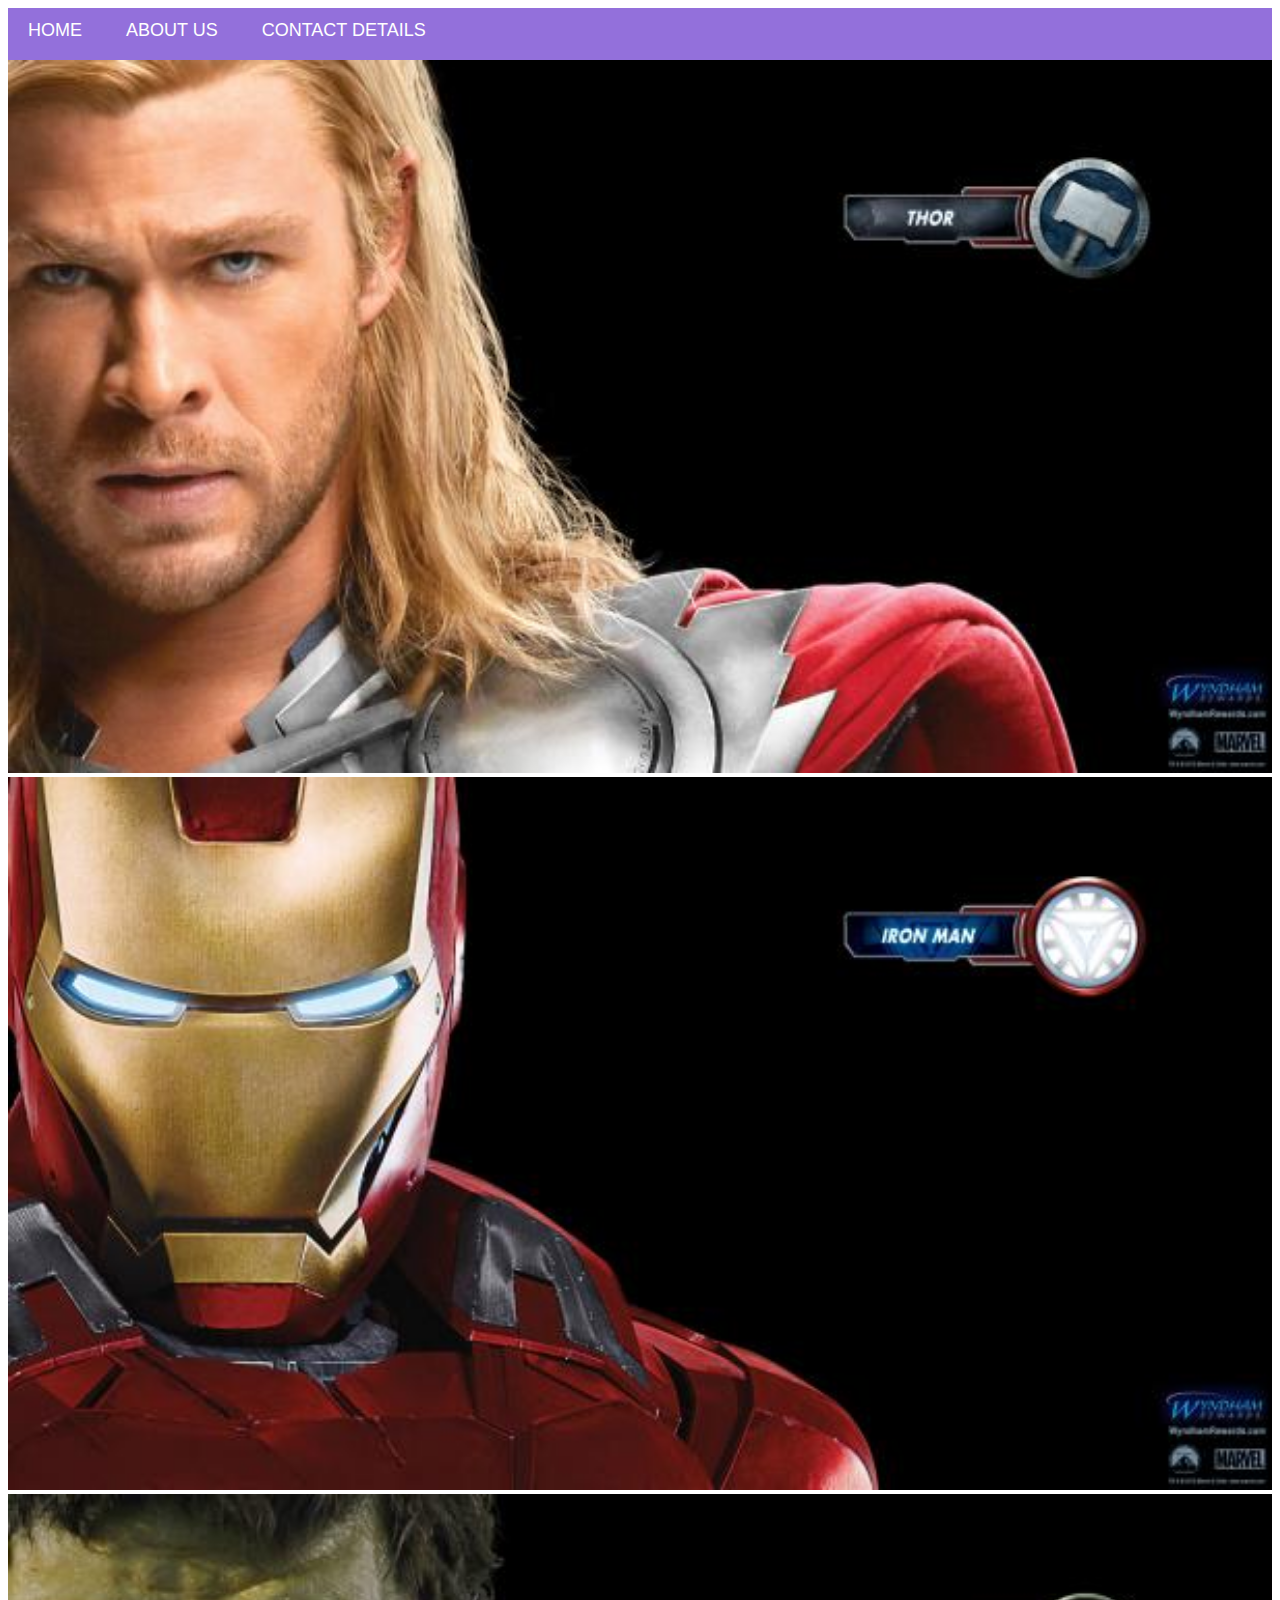
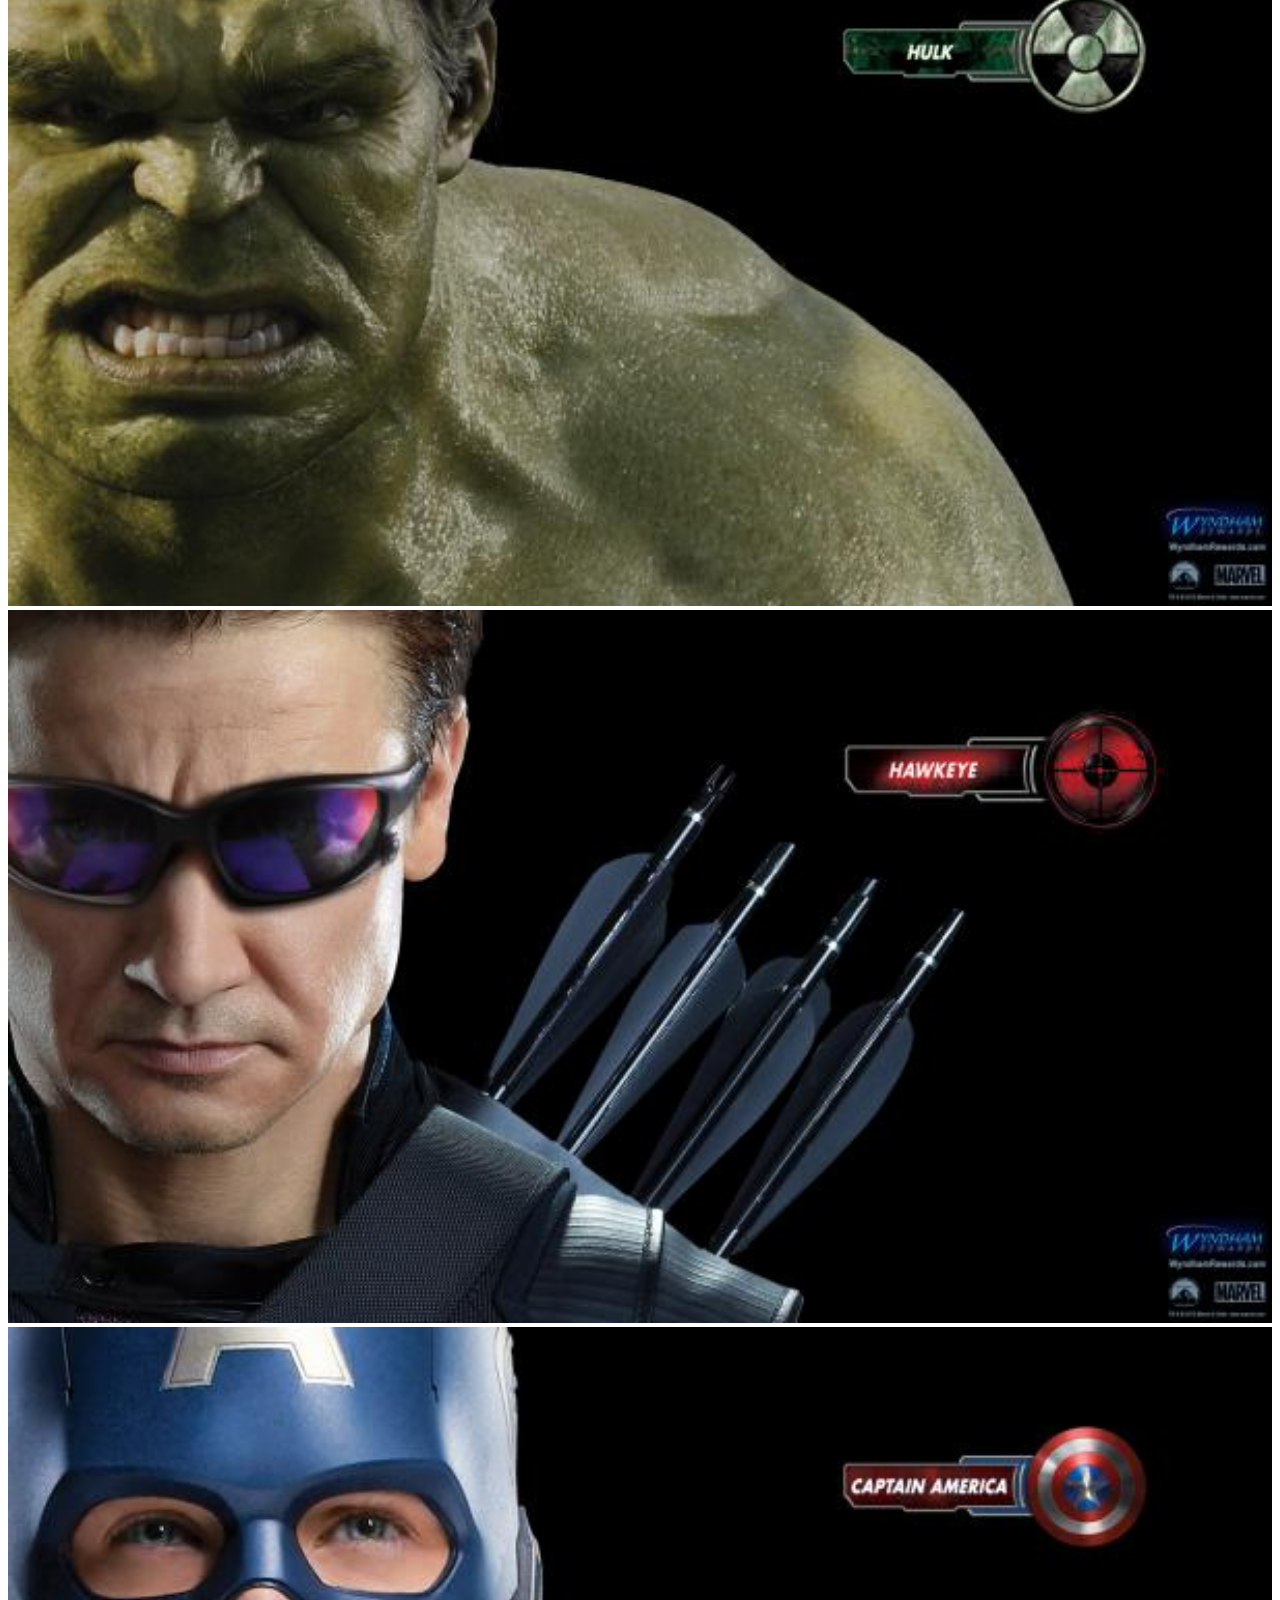
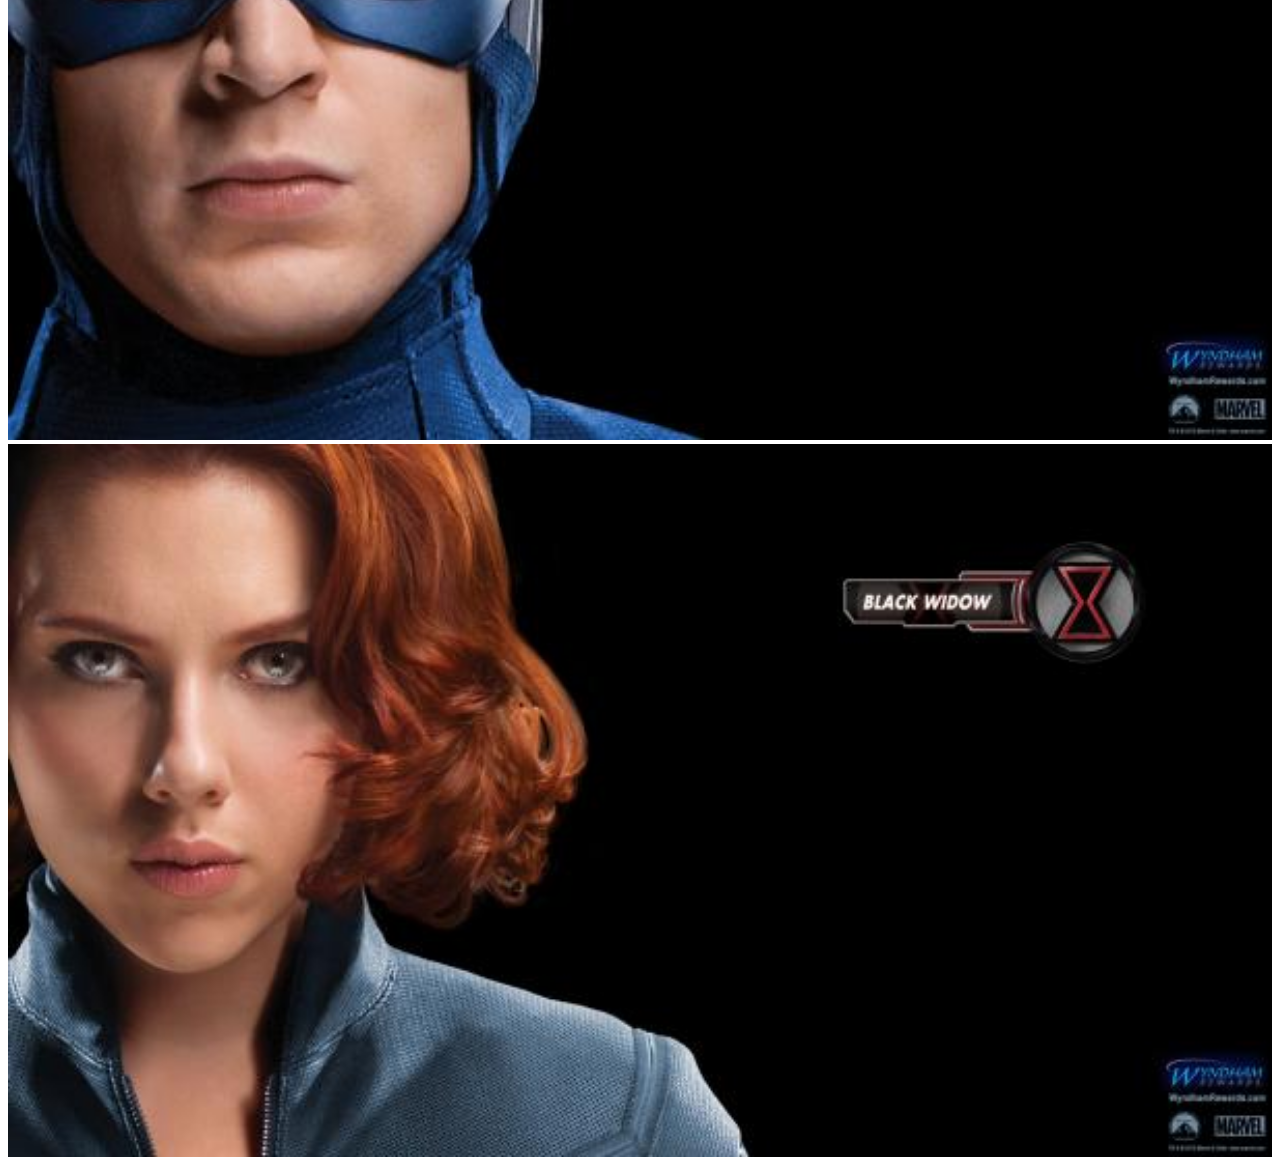
<file: index.html>
<!DOCTYPE html>
<html>
      <head>
            <link rel="stylesheet" href="style.css">
      </head>
      <body>
          <div id="menu">
     <a href="index.html">HOME</a>
     <a href="about.html">ABOUT US</a>
     <a href="contact.html">CONTACT DETAILS</a>
</div>
           <div class="gallery">
                <a href="avenger-1.html"><img src="images/avengers_01.jpg"/></a>
                <a href="avenger-2.html"><img src="images/avengers_02.jpg"/></a>
               <a href="avenger-3.html"><img src="images/avengers_03.jpg"/></a>
               <a href="avenger-4.html"><img src="images/avengers_04.jpg"/></a>
                <a href="avenger-5.html"><img src="images/avengers_05.jpg"/></a>
               <a href="avenger-6.html"><img src="images/avengers_06.jpg"/></a>
           </div>
      </body>
</html>
</file>
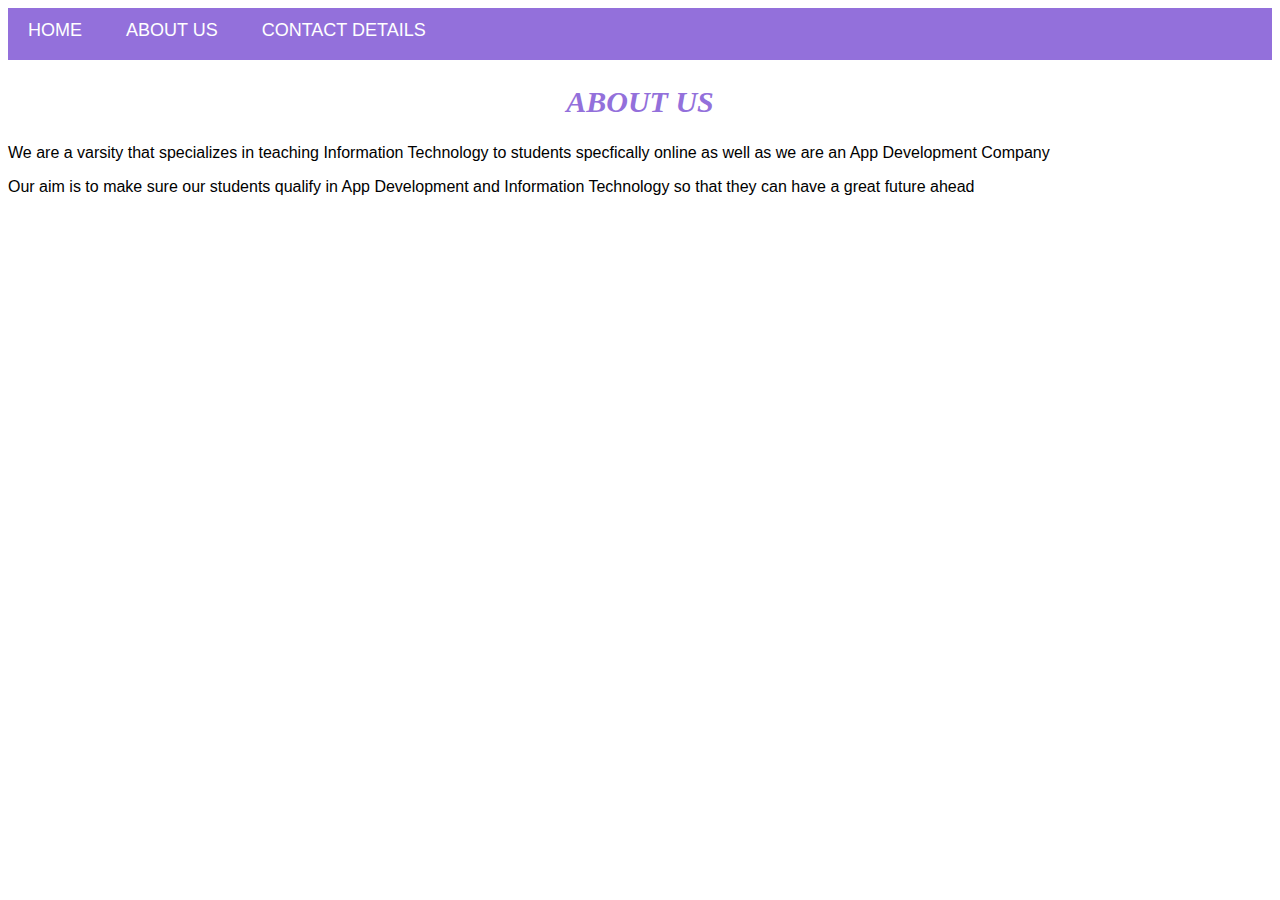
<file: about.html>
<!DOCTYPE html>
<html>
    <head>
        <link rel="stylesheet" href="style.css">
    </head>
    <body>
        <div id="menu">
            <a href="index.html">HOME</a>
            <a href="about.html">ABOUT US</a>
            <a href="contact.html">CONTACT DETAILS</a>
        </div>
        <h2>ABOUT US</h2>
        <p>We are a varsity that specializes in teaching Information Technology to students specfically online as well as we are an App Development Company</p>
        <p>Our aim is to make sure our students qualify in App Development and Information Technology so that they can have a great future ahead </p> 
    </body>
</html>
</file>
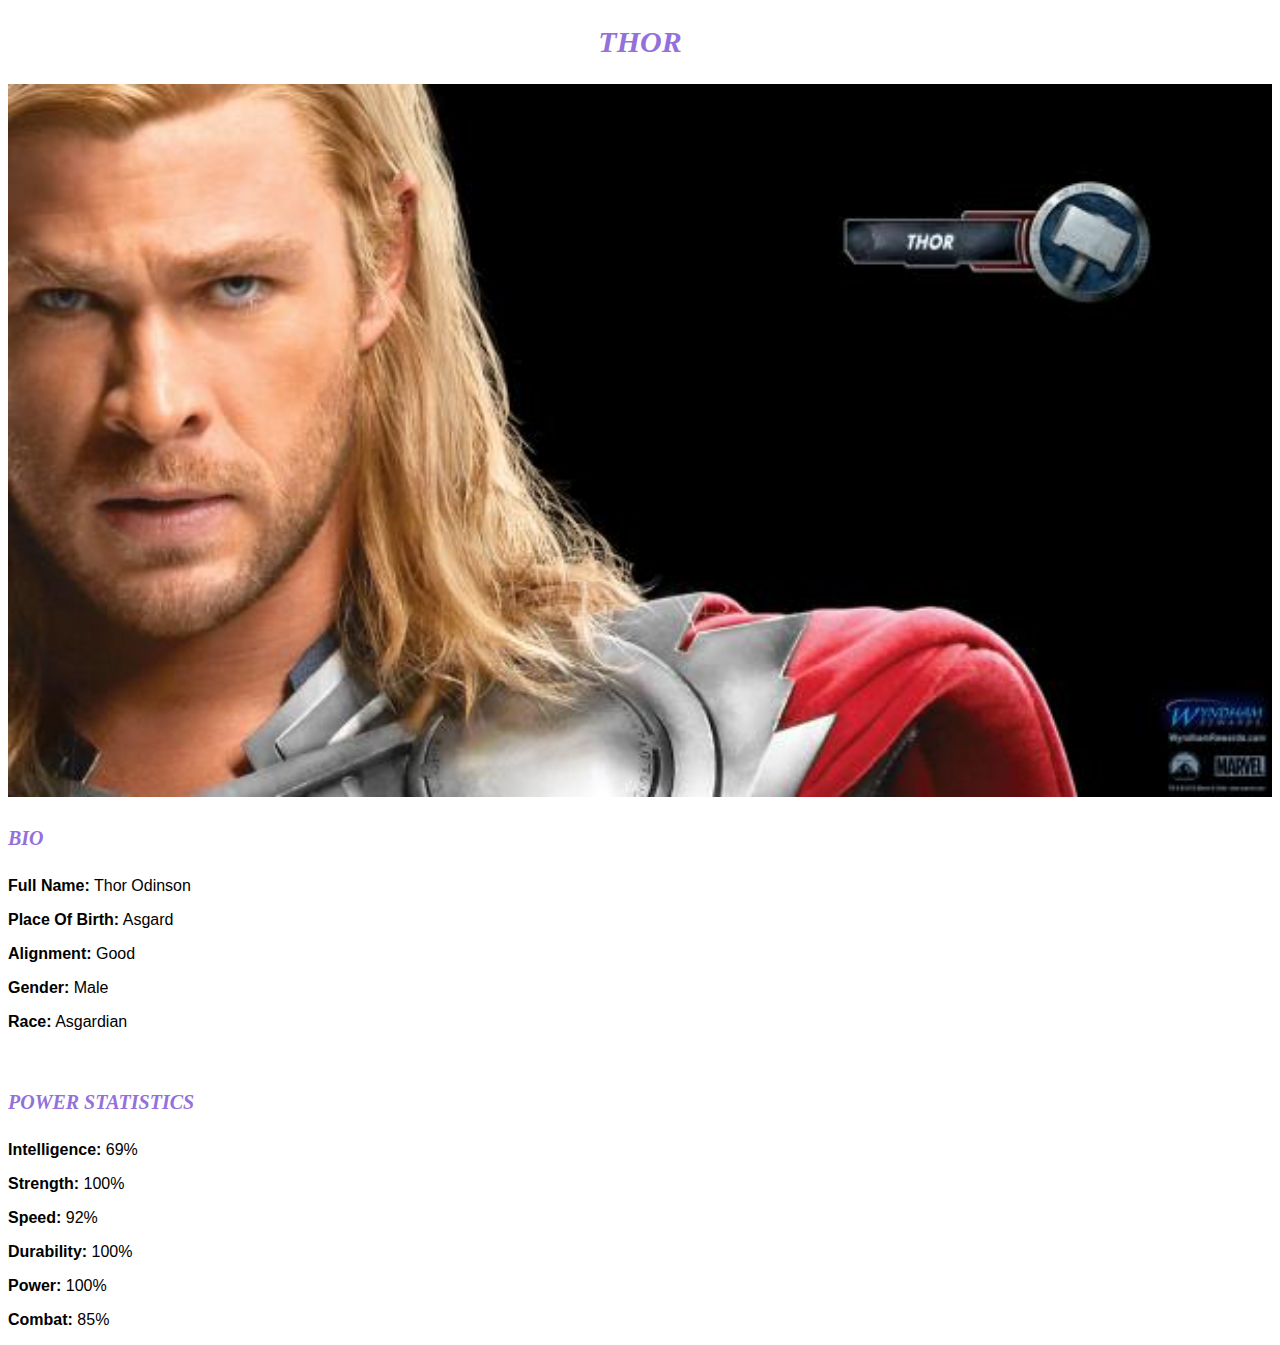
<file: avenger-1.html>
<!DOCTYPE html>
<html>
      <head>
            <link rel="stylesheet" href="style.css">
      </head>
      <body>
          <h2>THOR</h2>
           <div class="gallery">
                <img src="images/avengers_01.jpg"/>
         </div>
          <h4>BIO</h4>
          <p><b>Full Name:</b> Thor Odinson</p> 
          <p><b>Place Of Birth:</b> Asgard</p> 
          <p><b>Alignment:</b> Good</p> 
          <p><b>Gender:</b> Male</p>
          <p><b>Race:</b> Asgardian</p> 
          <br/>
          <h4>POWER STATISTICS</h4>
          <p><b>Intelligence:</b> 69%</p>
          <p><b>Strength:</b> 100%</p>
          <p><b>Speed:</b> 92%</p>
          <p><b>Durability:</b> 100%</p>
          <p><b>Power:</b> 100%</p>
          <p><b>Combat:</b> 85%</p>
      </body>
</html>
</file>
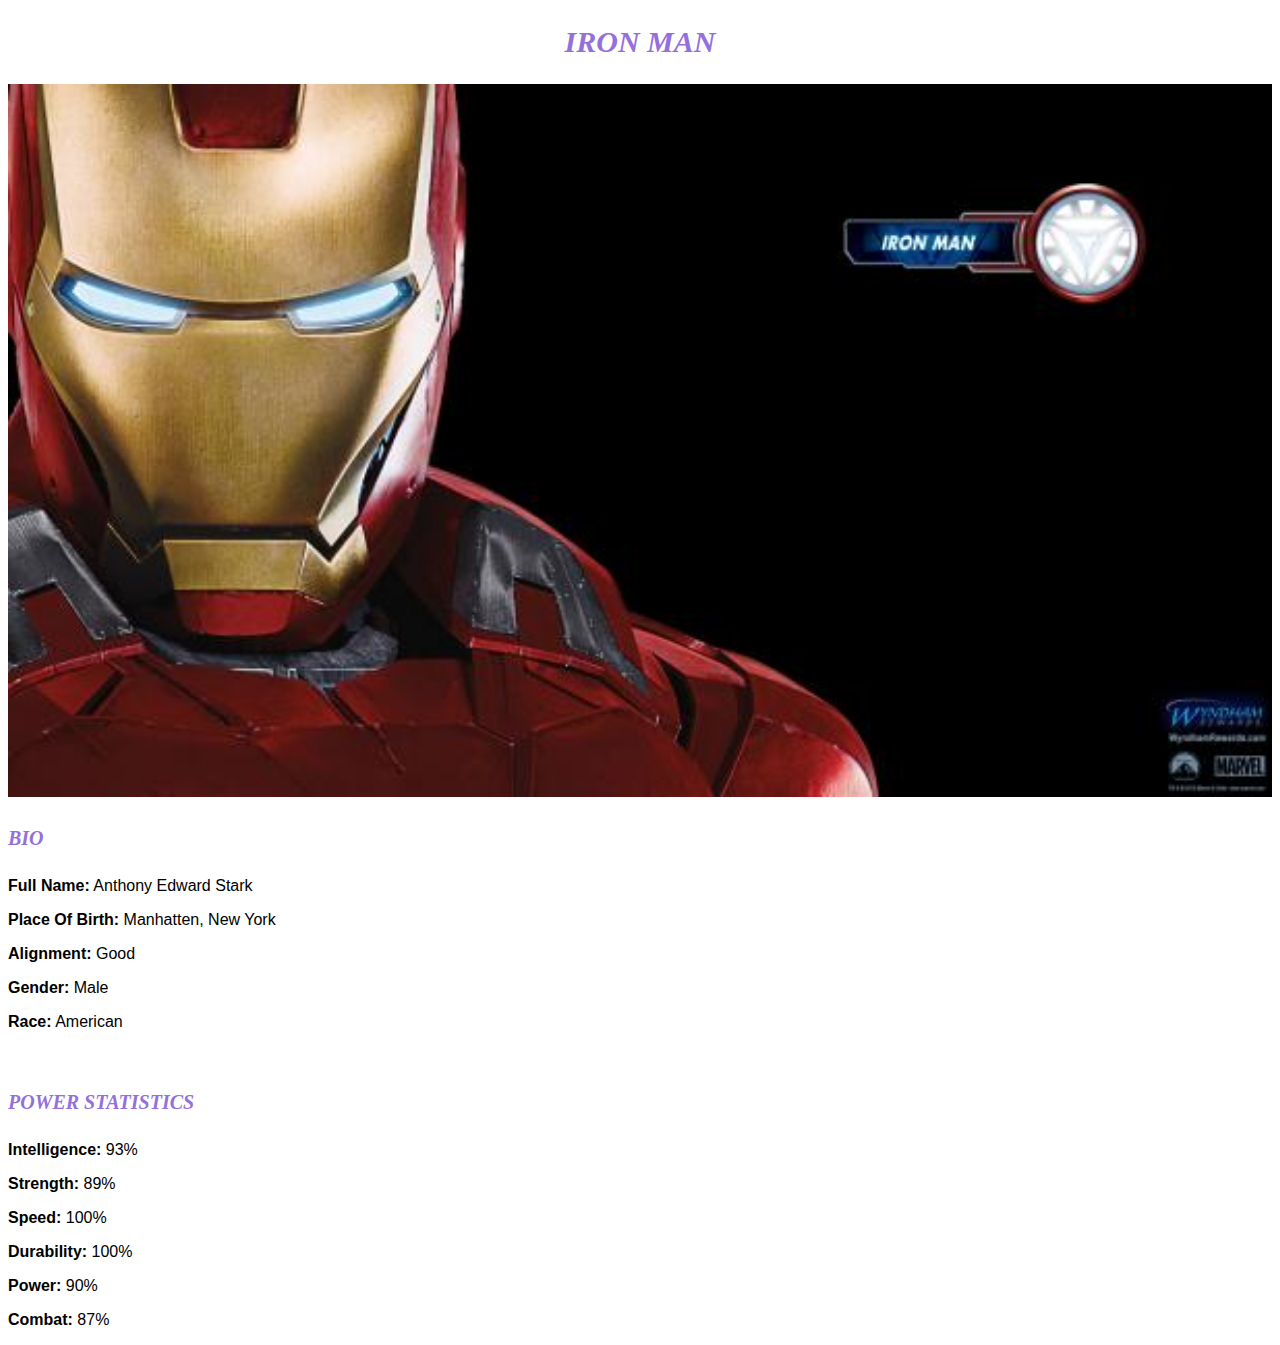
<file: avenger-2.html>
<!DOCTYPE html>
<html>
      <head>
            <link rel="stylesheet" href="style.css">
      </head>
      <body>
          <h2>IRON MAN</h2>
           <div class="gallery">
                 <img src="images/avengers_02.jpg"/>
           </div>
          <h4>BIO</h4>
          <p><b>Full Name:</b> Anthony Edward Stark</p> 
          <p><b>Place Of Birth:</b>  Manhatten, New York</p> 
          <p><b>Alignment:</b>  Good</p> 
          <p><b>Gender:</b>  Male</p>
          <p><b>Race:</b>  American</p> 
          <br/>
          <h4>POWER STATISTICS</h4>
          <p><b>Intelligence:</b>  93%</p>
          <p><b>Strength:</b>  89%</p>
          <p><b>Speed:</b>  100%</p>
          <p><b>Durability:</b>  100%</p>
          <p><b>Power:</b>  90%</p>
          <p><b>Combat:</b>  87%</p>
      </body>
</html>
</file>
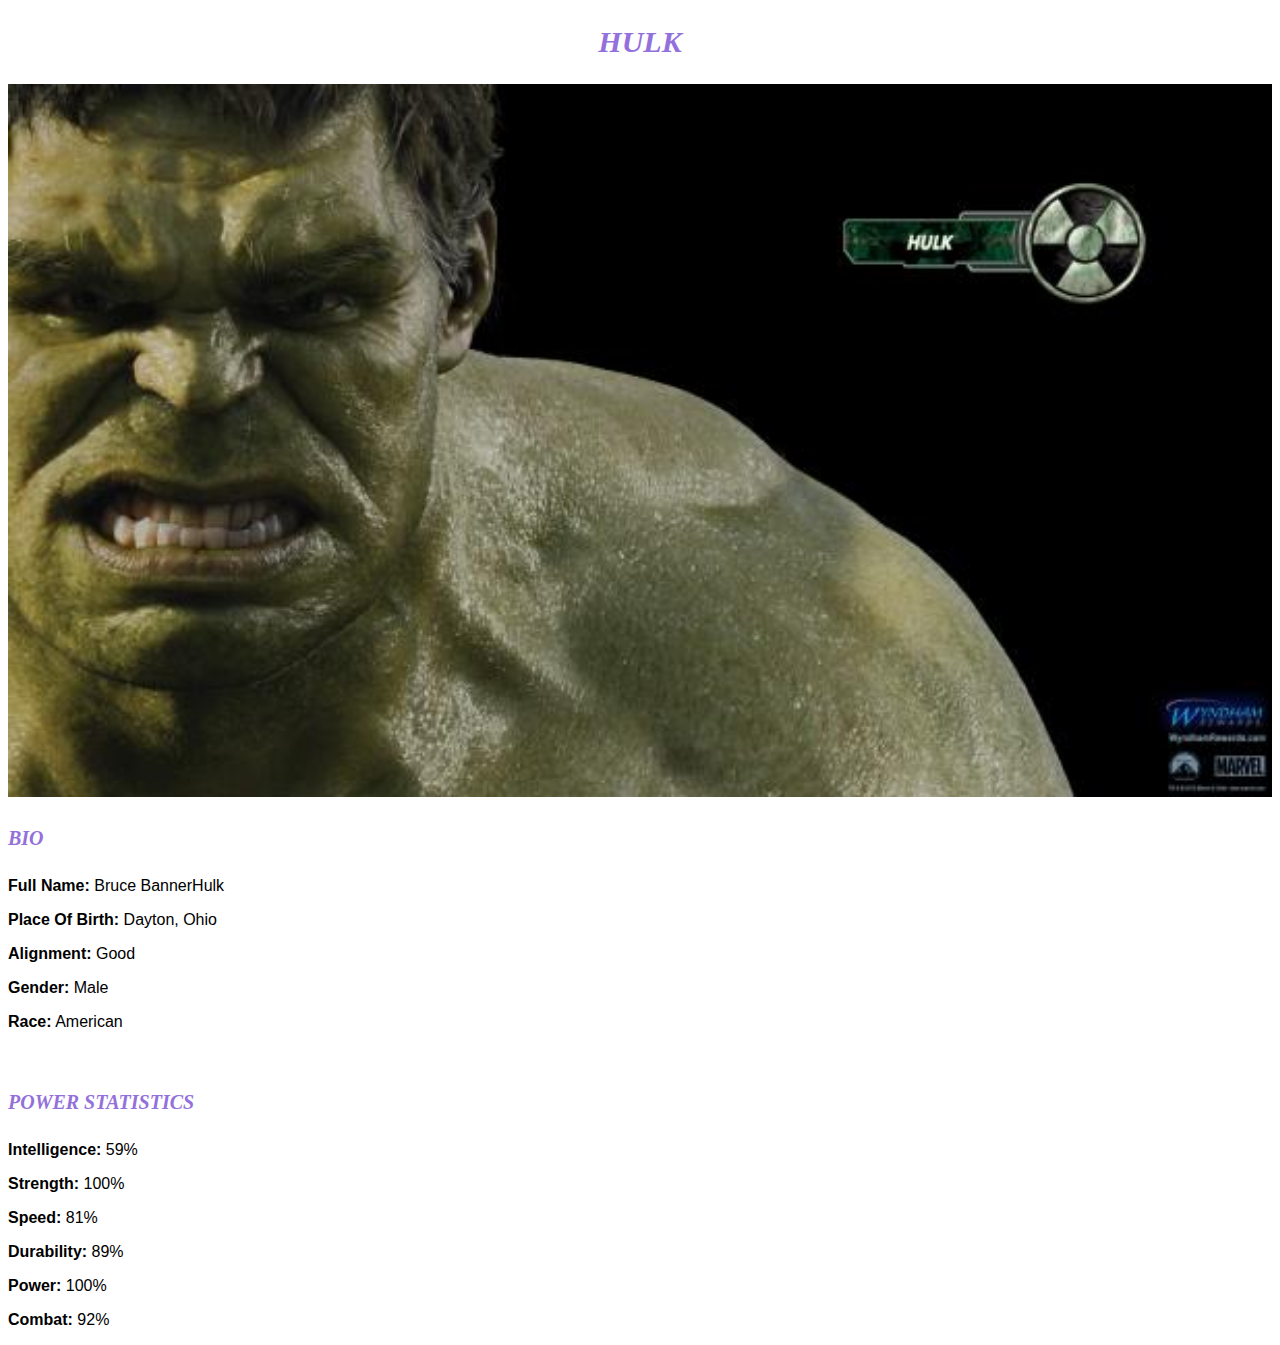
<file: avenger-3.html>
<!DOCTYPE html>
<html>
      <head>
            <link rel="stylesheet" href="style.css">
      </head>
      <body>
          <h2>HULK</h2>
           <div class="gallery">
                 <img src="images/avengers_03.jpg"/>
           </div>
          <h4>BIO</h4>
          <p><b>Full Name:</b> Bruce BannerHulk</p> 
          <p><b>Place Of Birth:</b> Dayton, Ohio</p> 
          <p><b>Alignment:</b> Good</p> 
          <p><b>Gender:</b> Male</p>
          <p><b>Race:</b> American</p> 
          <br/>
          <h4>POWER STATISTICS</h4>
          <p><b>Intelligence:</b> 59%</p>
          <p><b>Strength:</b> 100%</p>
          <p><b>Speed:</b> 81%</p>
          <p><b>Durability:</b> 89%</p>
          <p><b>Power:</b> 100%</p>
          <p><b>Combat:</b> 92%</p>
      </body>
</html>
</file>
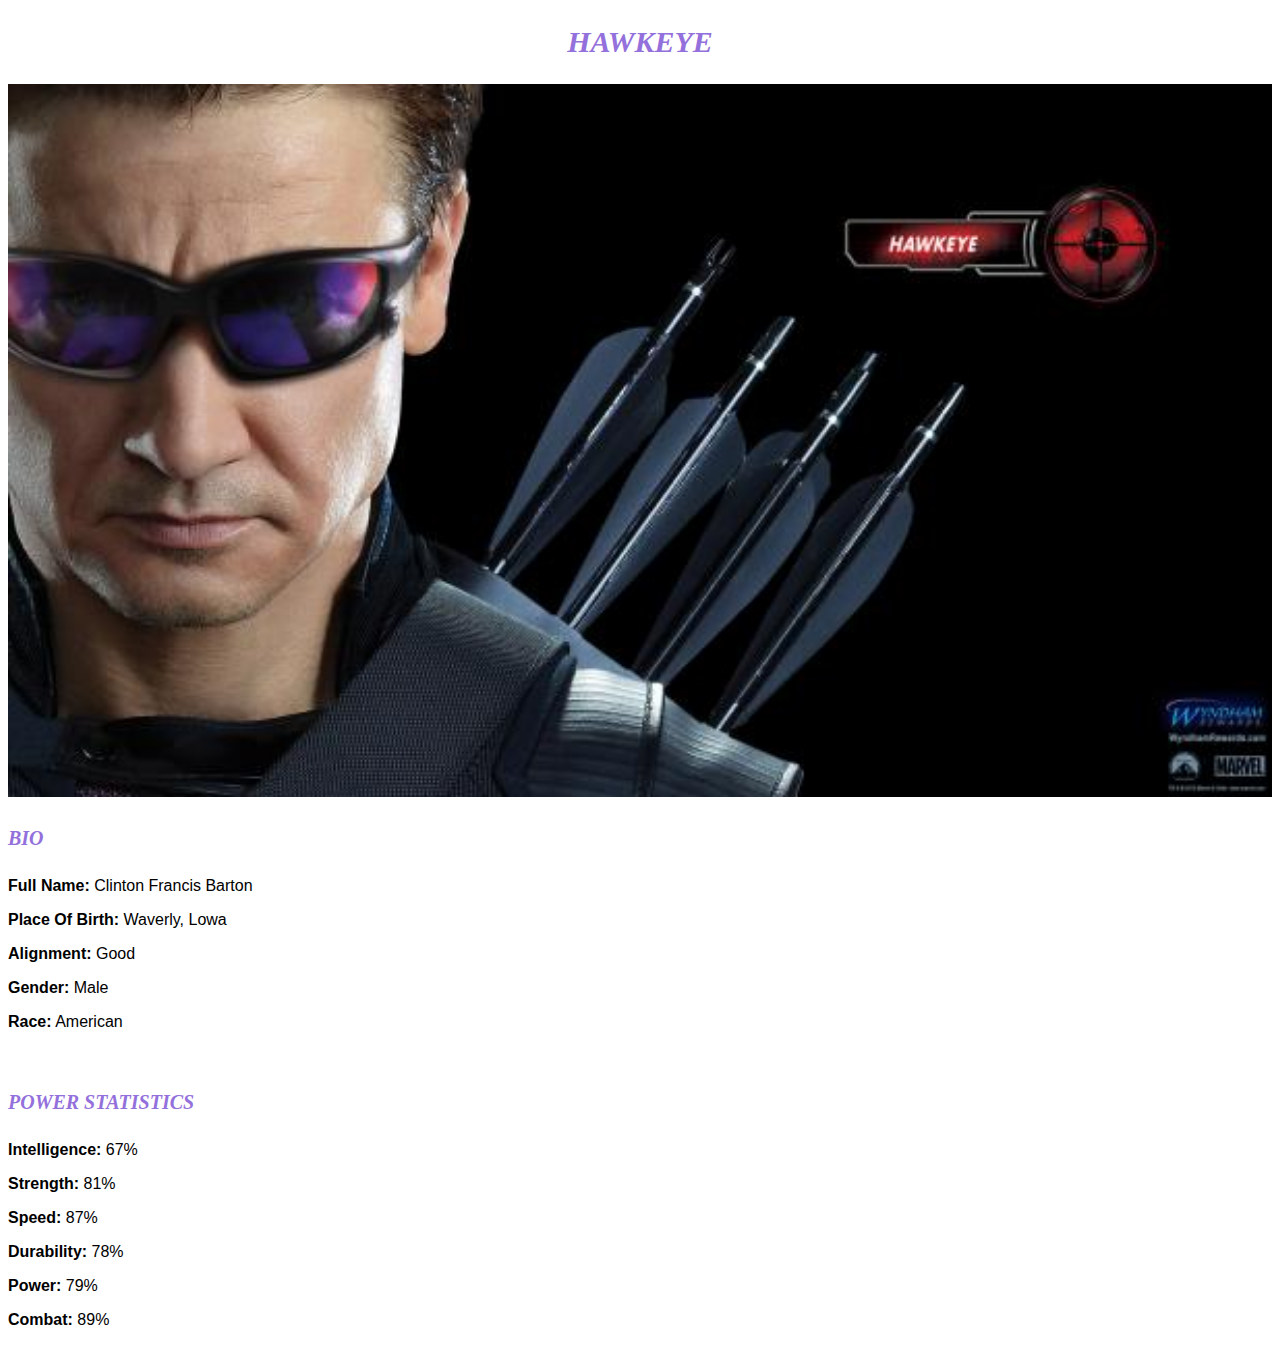
<file: avenger-4.html>
<!DOCTYPE html>
<html>
      <head>
            <link rel="stylesheet" href="style.css">
      </head>
      <body>
          <h2>HAWKEYE</h2>
           <div class="gallery">
                 <img src="images/avengers_04.jpg"/>
           </div>
          <h4>BIO</h4>
          <p><b>Full Name:</b> Clinton Francis Barton</p> 
          <p><b>Place Of Birth:</b> Waverly, Lowa</p> 
          <p><b>Alignment:</b> Good</p> 
          <p><b>Gender:</b> Male</p>
          <p><b>Race:</b> American</p> 
          <br/>
          <h4>POWER STATISTICS</h4>
          <p><b>Intelligence:</b> 67%</p>
          <p><b>Strength:</b> 81%</p>
          <p><b>Speed:</b> 87%</p>
          <p><b>Durability:</b> 78%</p>
          <p><b>Power:</b> 79%</p>
          <p><b>Combat:</b> 89%</p>
      </body>
</html>
</file>
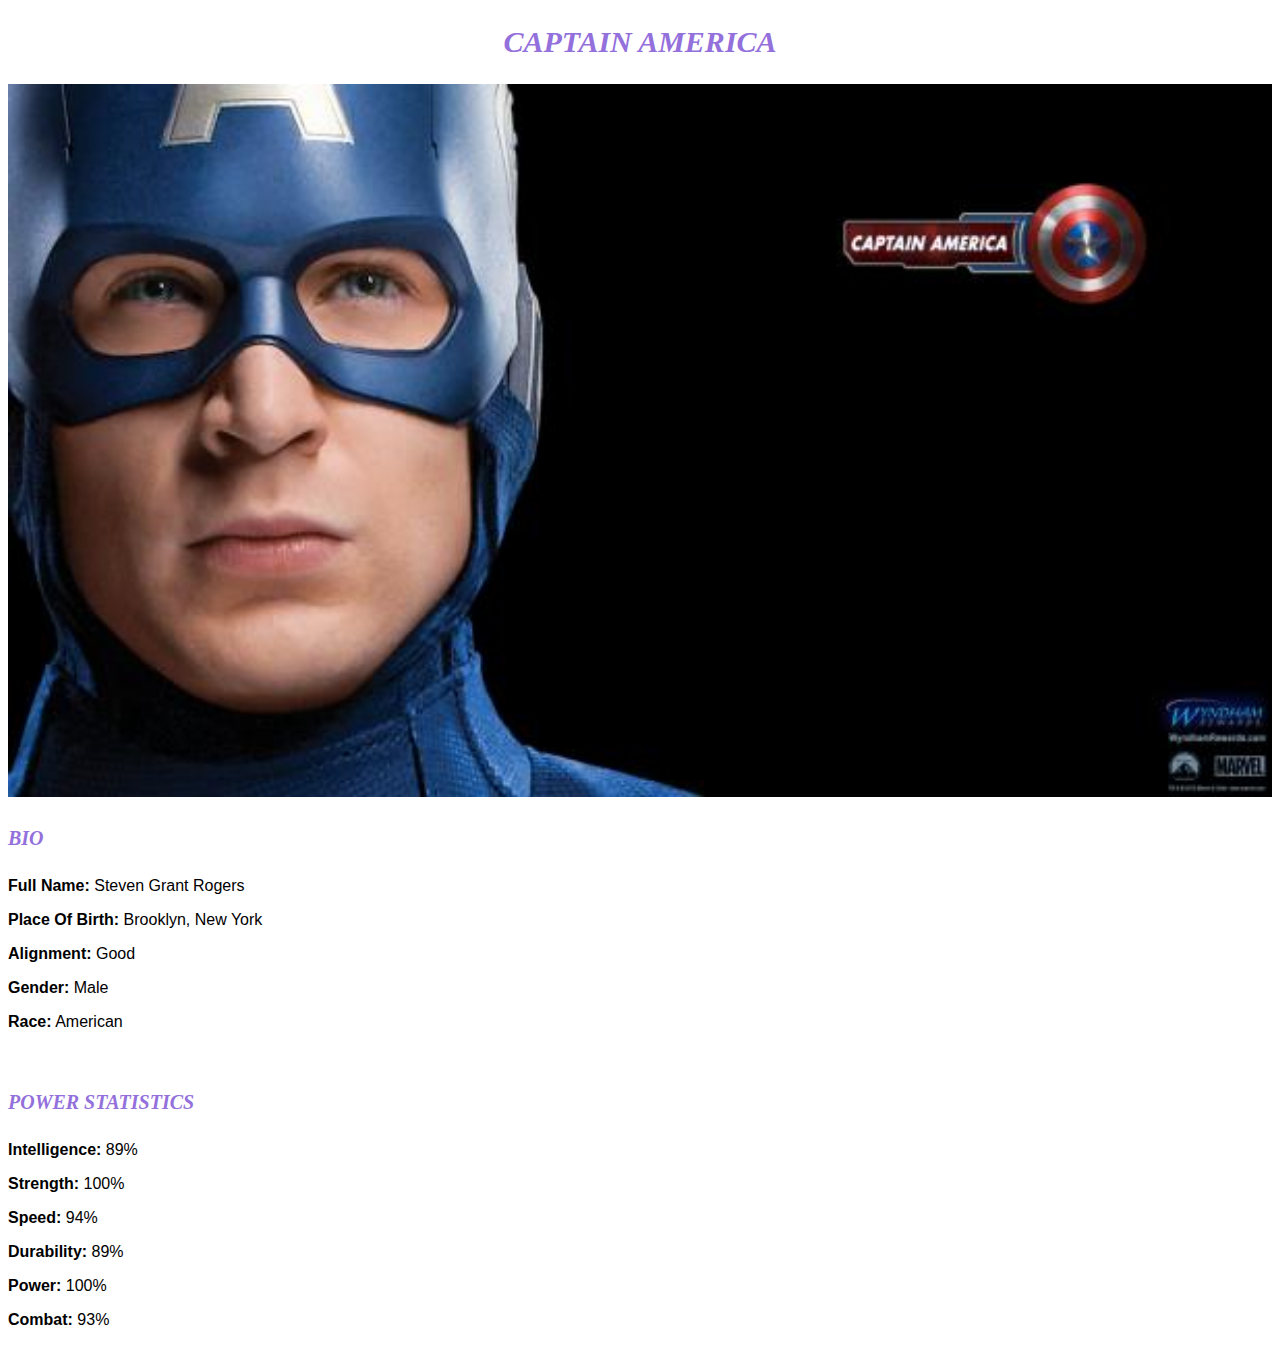
<file: avenger-5.html>
<!DOCTYPE html>
<html>
      <head>
            <link rel="stylesheet" href="style.css">
      </head>
      <body>
          <h2>CAPTAIN AMERICA</h2>
           <div class="gallery">
                 <img src="images/avengers_05.jpg"/>
           </div>
          <h4>BIO</h4>
          <p><b>Full Name:</b> Steven Grant Rogers</p> 
          <p><b>Place Of Birth:</b> Brooklyn, New York</p> 
          <p><b>Alignment:</b> Good</p> 
          <p><b>Gender:</b> Male</p>
          <p><b>Race:</b> American</p> 
          <br/>
          <h4>POWER STATISTICS</h4>
          <p><b>Intelligence:</b> 89%</p>
          <p><b>Strength:</b> 100%</p>
          <p><b>Speed:</b> 94%</p>
          <p><b>Durability:</b> 89%</p>
          <p><b>Power:</b> 100%</p>
          <p><b>Combat:</b> 93%</p>
      </body>
</html>
</file>
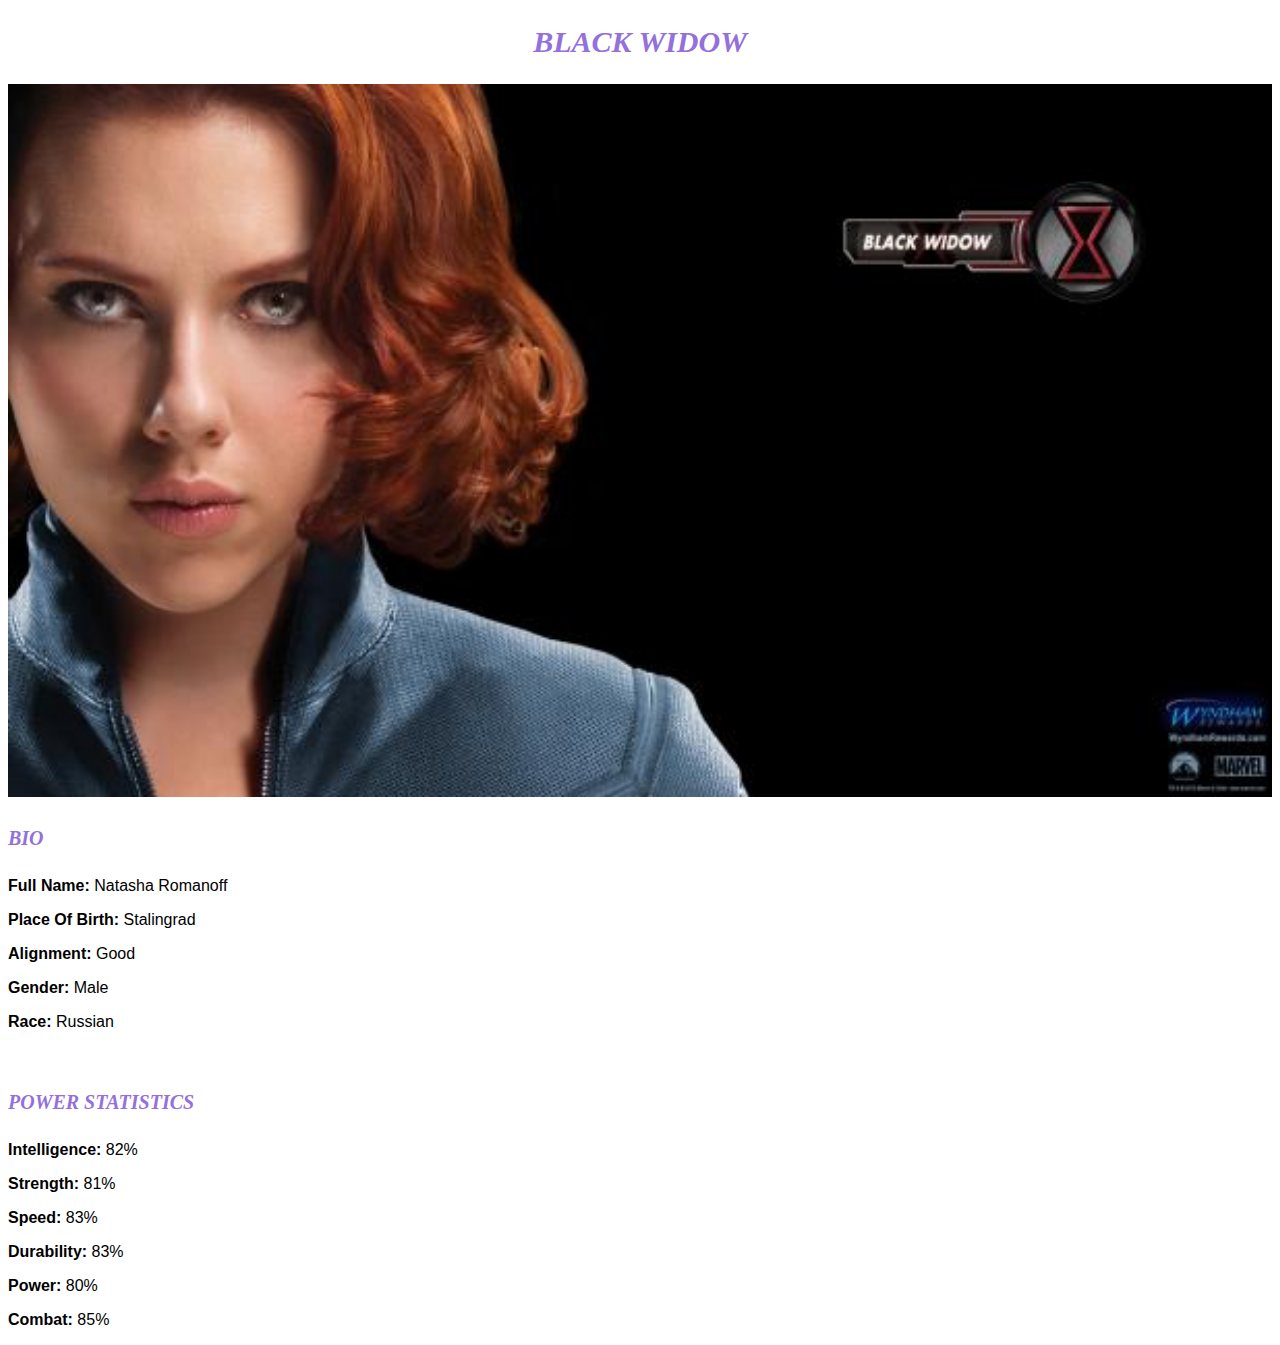
<file: avenger-6.html>
<!DOCTYPE html>
<html>
      <head>
            <link rel="stylesheet" href="style.css">
      </head>
      <body>
          <h2>BLACK WIDOW</h2>
           <div class="gallery">
                 <img src="images/avengers_06.jpg"/>
           </div>
          <h4>BIO</h4>
          <p><b>Full Name:</b> Natasha Romanoff</p> 
          <p><b>Place Of Birth:</b> Stalingrad</p> 
          <p><b>Alignment:</b> Good</p> 
          <p><b>Gender:</b> Male</p>
          <p><b>Race:</b> Russian</p> 
          <br/>
          <h4>POWER STATISTICS</h4>
          <p><b>Intelligence:</b> 82%</p>
          <p><b>Strength:</b> 81%</p>
          <p><b>Speed:</b> 83%</p>
          <p><b>Durability:</b> 83%</p>
          <p><b>Power:</b> 80%</p>
          <p><b>Combat:</b> 85%</p>
      </body>
</html>
</file>
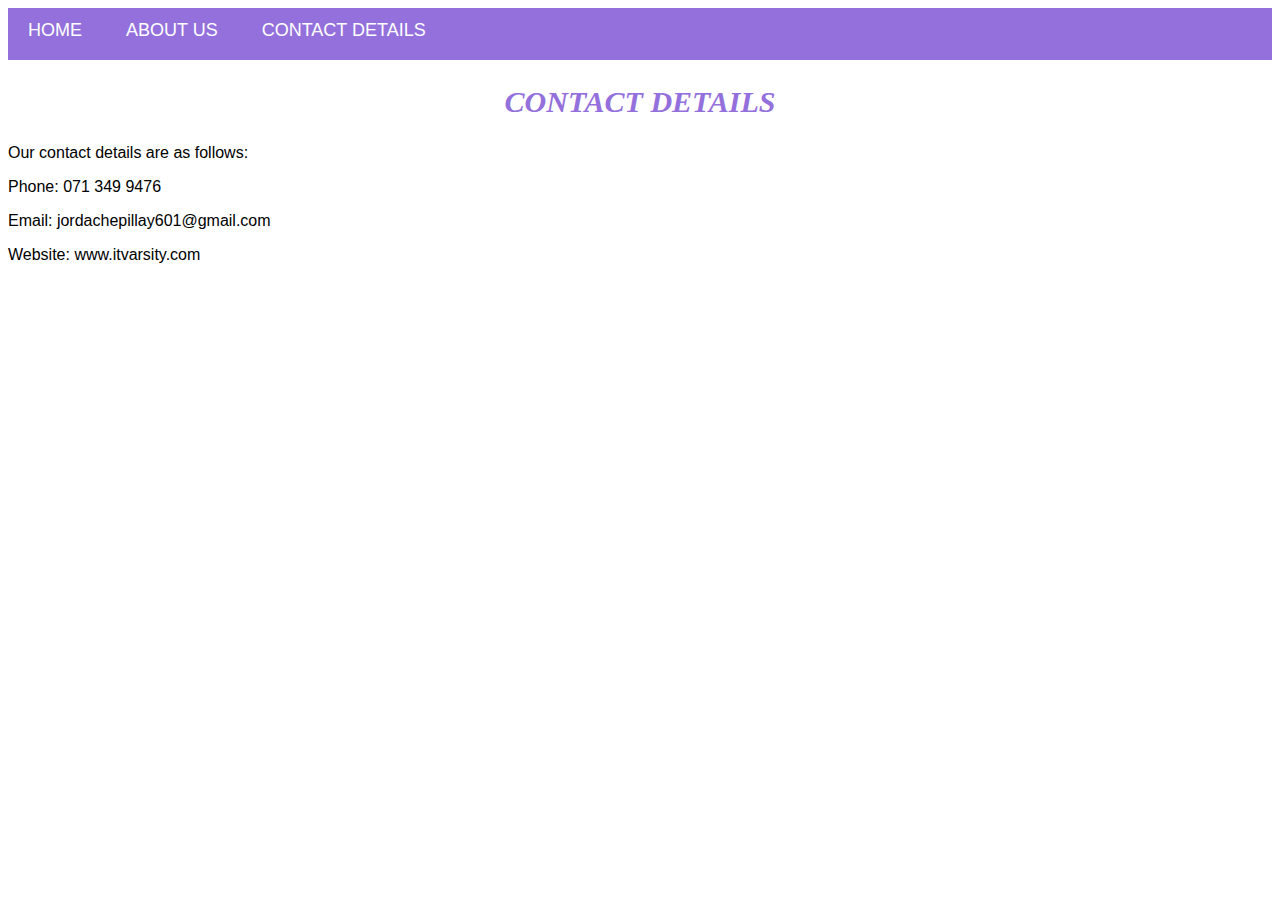
<file: contact.html>
<!DOCTYPE html>
<html>
    <head>
        <link rel="stylesheet" href="style.css">
    </head>
    <body>
        <div id="menu">
            <a href="index.html">HOME</a>
            <a href="about.html">ABOUT US</a>
            <a href="contact.html">CONTACT DETAILS</a>
        </div>
        <h2>CONTACT DETAILS</h2>
        <p>Our contact details are as follows:</p>
        <p>Phone: 071 349 9476</p>
        <p>Email: jordachepillay601@gmail.com</p>
        <p>Website: www.itvarsity.com</p>
    </body>
</html>
</file>
<file: style.css>
.gallery img{
        width: 100%;
 }

h2{
    font-family: Impact, fantasy;
    text-align: center;
    font-size: 30px;
    color: mediumpurple;
    font-style: italic
}

h4{
    font-family: Impact, fantasy;
    font-size: 20px;
    font-style: italic;
    color: mediumpurple;
}

p{
    font-family: Helvetica; sans-serif;
}

#menu{
      width:100%;
      height:40px;
      background-color: mediumpurple;
      padding-top: 12px;
}

#menu a{
      color:#ffffff;
      font-family: Helvetica, sans-serif;
      font-size: 18px;
      text-decoration:none;
      font-weight: 800px;
      
      padding-left: 20px;
      padding-right: 20px;
}

#menu a:hover{
       color: #000000;
}
</file>
